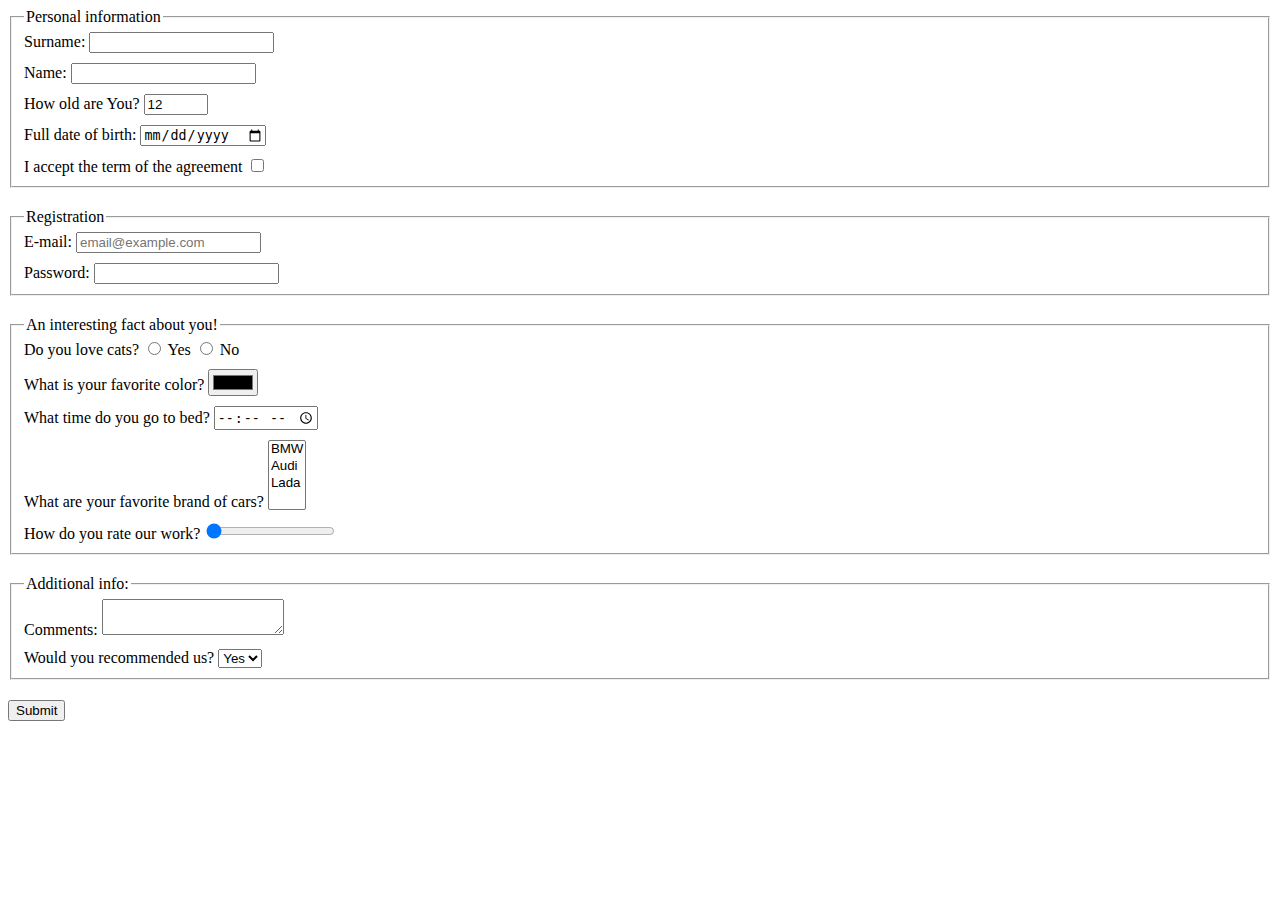
<file: index.html>
<!doctype html><html lang="en"><head><meta charset="UTF-8"><meta name="viewport" content="width=device-width, user-scalable=no, initial-scale=1.0, maximum-scale=1.0, minimum-scale=1.0"><meta http-equiv="X-UA-Compatible" content="ie=edge"><title>HTML Form</title><link rel="stylesheet" href="style.9f3b39c4.css"></head><body> <form action="http://localhost:8080/api" method="post"> <fieldset class="fieldset"> <legend>Personal information</legend> <label class="form_input"> Surname: <input type="text" name="Surname" required> </label> <label class="form_input"> Name: <input type="text" name="Name"> </label> <label class="form_input"> How old are You? <input type="number" name="years" value="12" min="1" max="100"> </label> <label class="form_input"> Full date of birth: <input type="date" name="dayOfBirh"> </label> <label class="form_input"> I accept the term of the agreement <input type="checkbox" name="terms"> </label> </fieldset> <fieldset class="fieldset"> <legend>Registration</legend> <label class="form_input"> E-mail: <input type="email" name="email" placeholder="email@example.com"> </label> <label class="form_input"> Password: <input type="password" name="password" minlength="4" maxlength="32"> </label> </fieldset> <fieldset class="fieldset"> <legend>An interesting fact about you!</legend> Do you love cats? <label class="radio"> <input type="radio" name="love_cats" value="Yes"> Yes </label> <label class="radio"> <input type="radio" name="love_cats" value="No"> No </label> <label class="form_input"> What is your favorite color? <input type="color"> </label> <label class="form_input"> What time do you go to bed? <input type="time" name="time"> </label> <label class="form_input"> What are your favorite brand of cars? <select name="car" multiple> <option value="bmw">BMW</option> <option value="audi">Audi</option> <option value="lada">Lada</option> </select> </label> <label class="form_input"> How do you rate our work? <input type="range" value="0"> </label> </fieldset> <fieldset class="fieldset"> <legend>Additional info:</legend> <label class="form_input"> Comments: <textarea name="FeedBAck"></textarea> </label> <label class="form_input"> Would you recommended us? <select name="recommend"> <option value="yes" selected>Yes</option> <option value="no">No</option> </select> </label> </fieldset> <button type="submit">Submit</button> </form> <script type="text/javascript" src="main.e97352c4.js"></script> </body></html>
</file>
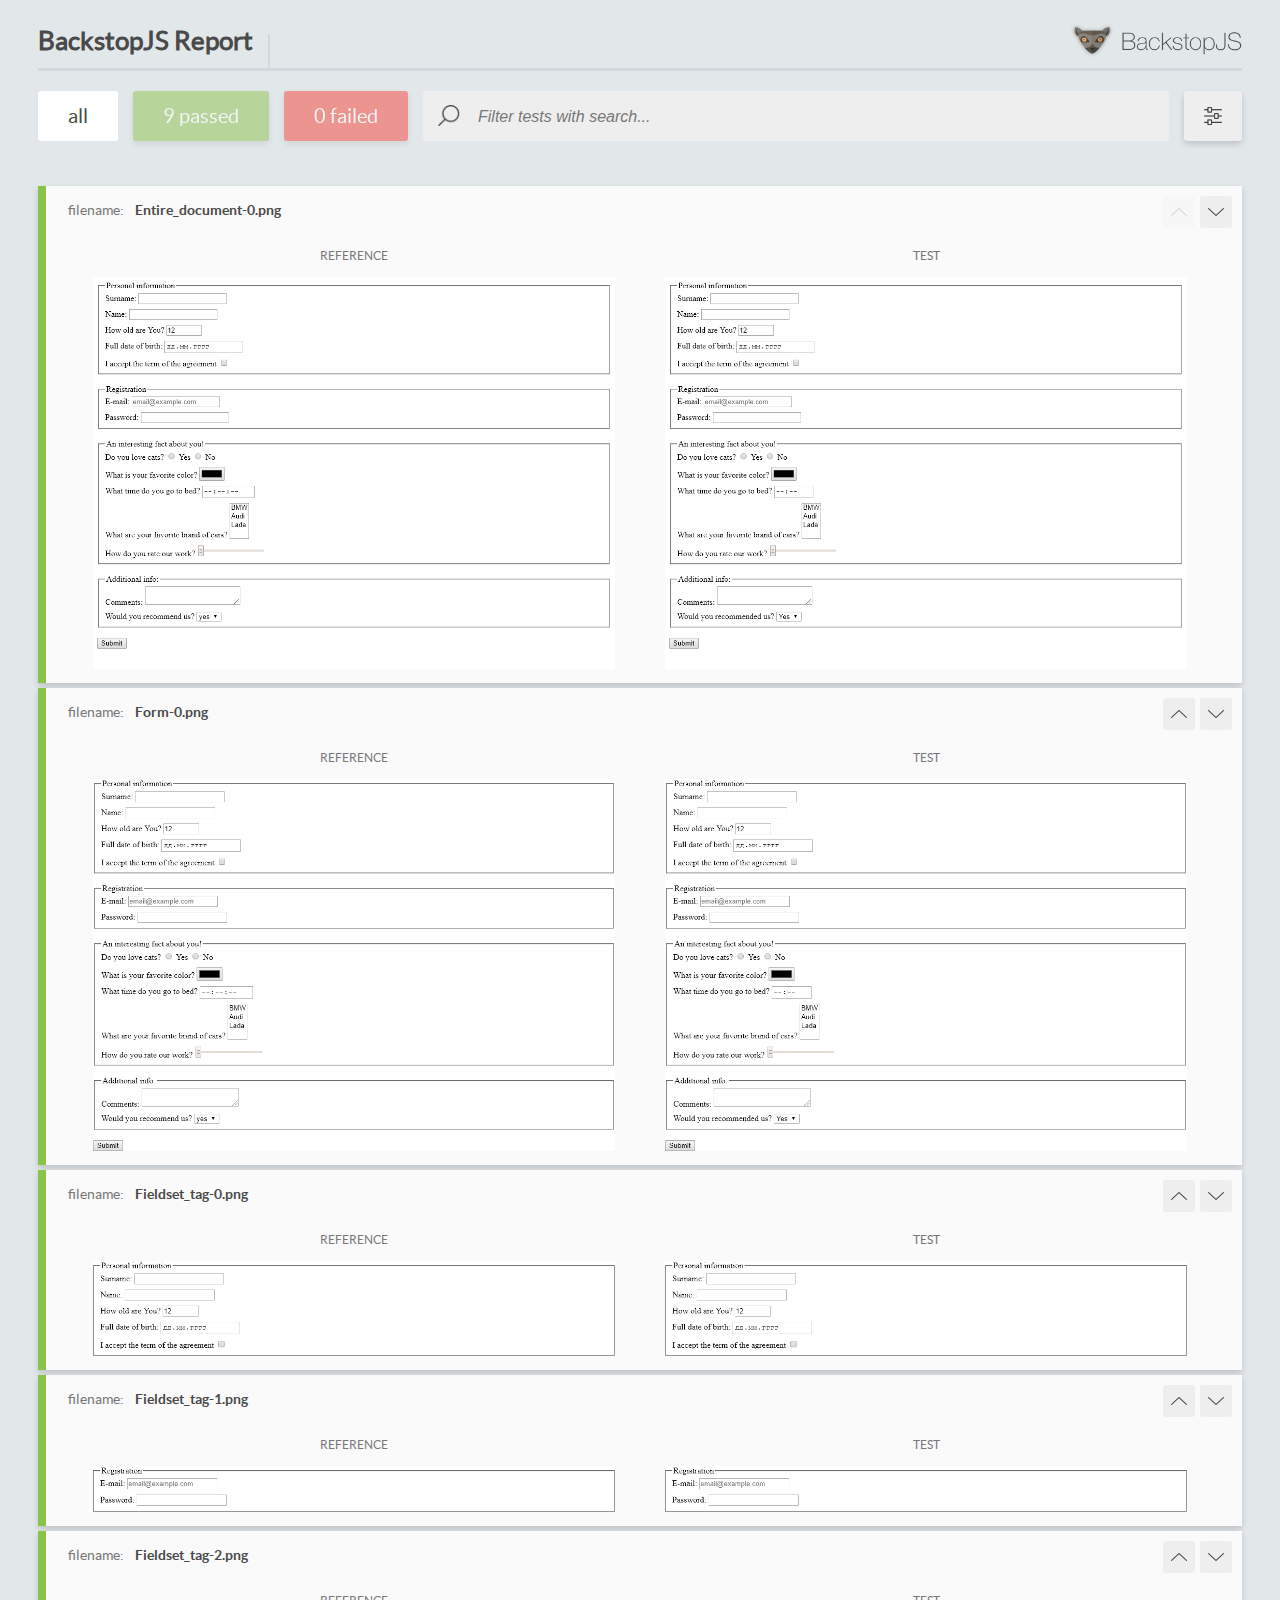
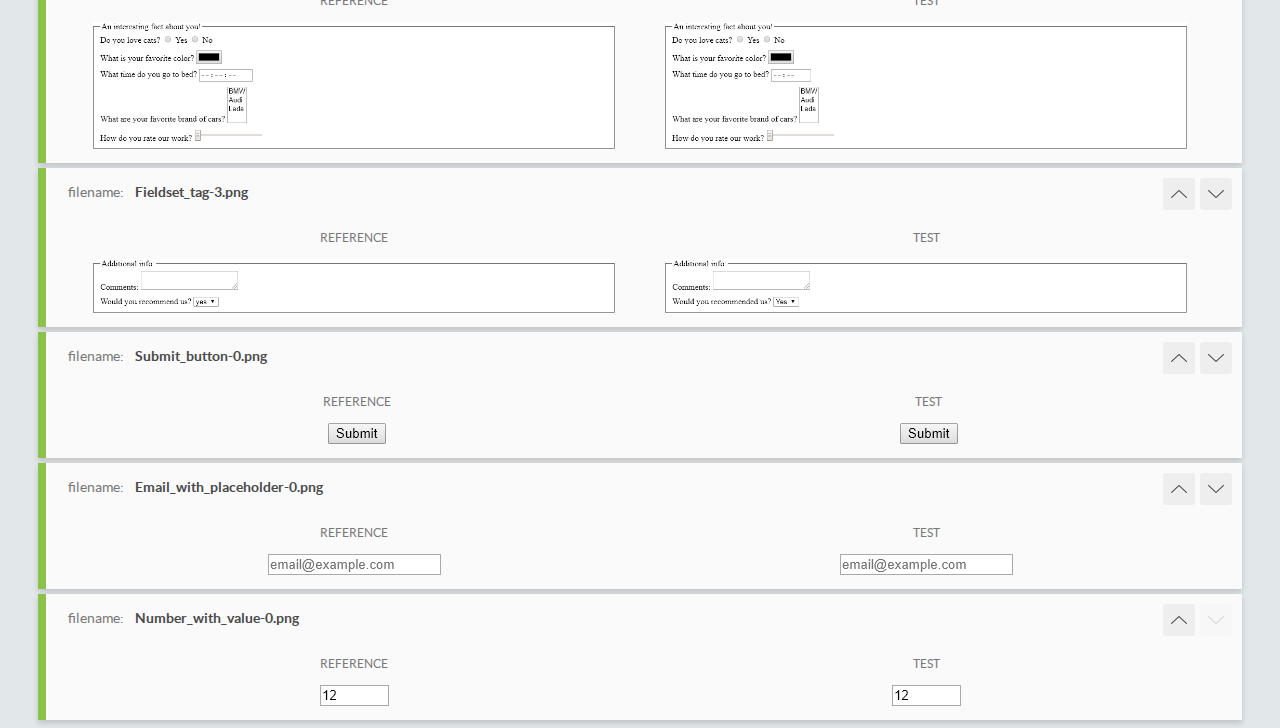
<file: report/html_report/index.html>
<!DOCTYPE html>
<html>
  <head>
    <meta charset="utf-8">
    <title>BackstopJS Report</title>

    <style>
      @font-face {
          font-family: 'latoregular';
          src: url('./assets/fonts/lato-regular-webfont.woff2') format('woff2'),
              url('./assets/fonts/lato-regular-webfont.woff') format('woff');
          font-weight: 400;
          font-style: normal;
      }
      @font-face {
          font-family: 'latobold';
          src: url('./assets/fonts/lato-bold-webfont.woff2') format('woff2'),
              url('./assets/fonts/lato-bold-webfont.woff') format('woff');
          font-weight: 700;
          font-style: normal;
      }

      .ReactModal__Body--open {
          overflow: hidden;
      }
      .ReactModal__Body--open .header {
        display: none;
      }

    </style>
  </head>
  <body style="background-color: #E2E7EA">
    <div id="root">

    </div>
    <script type="text/javascript">
      function report (report) { // eslint-disable-line no-unused-vars
        window.tests = report;
      }
    </script>
    <script type="text/javascript" src="config.js"></script>
    <script type="text/javascript" src="index_bundle.js"></script>
  </body>
</html>
</file>
<file: style.9f3b39c4.css>
.form_input{display:block;margin-bottom:10px}.form_input:last-child{margin-bottom:0}.fieldset{margin-bottom:20px}.radio{display:inline-block;margin-bottom:10px}
/*# sourceMappingURL=style.9f3b39c4.css.map */
</file>
